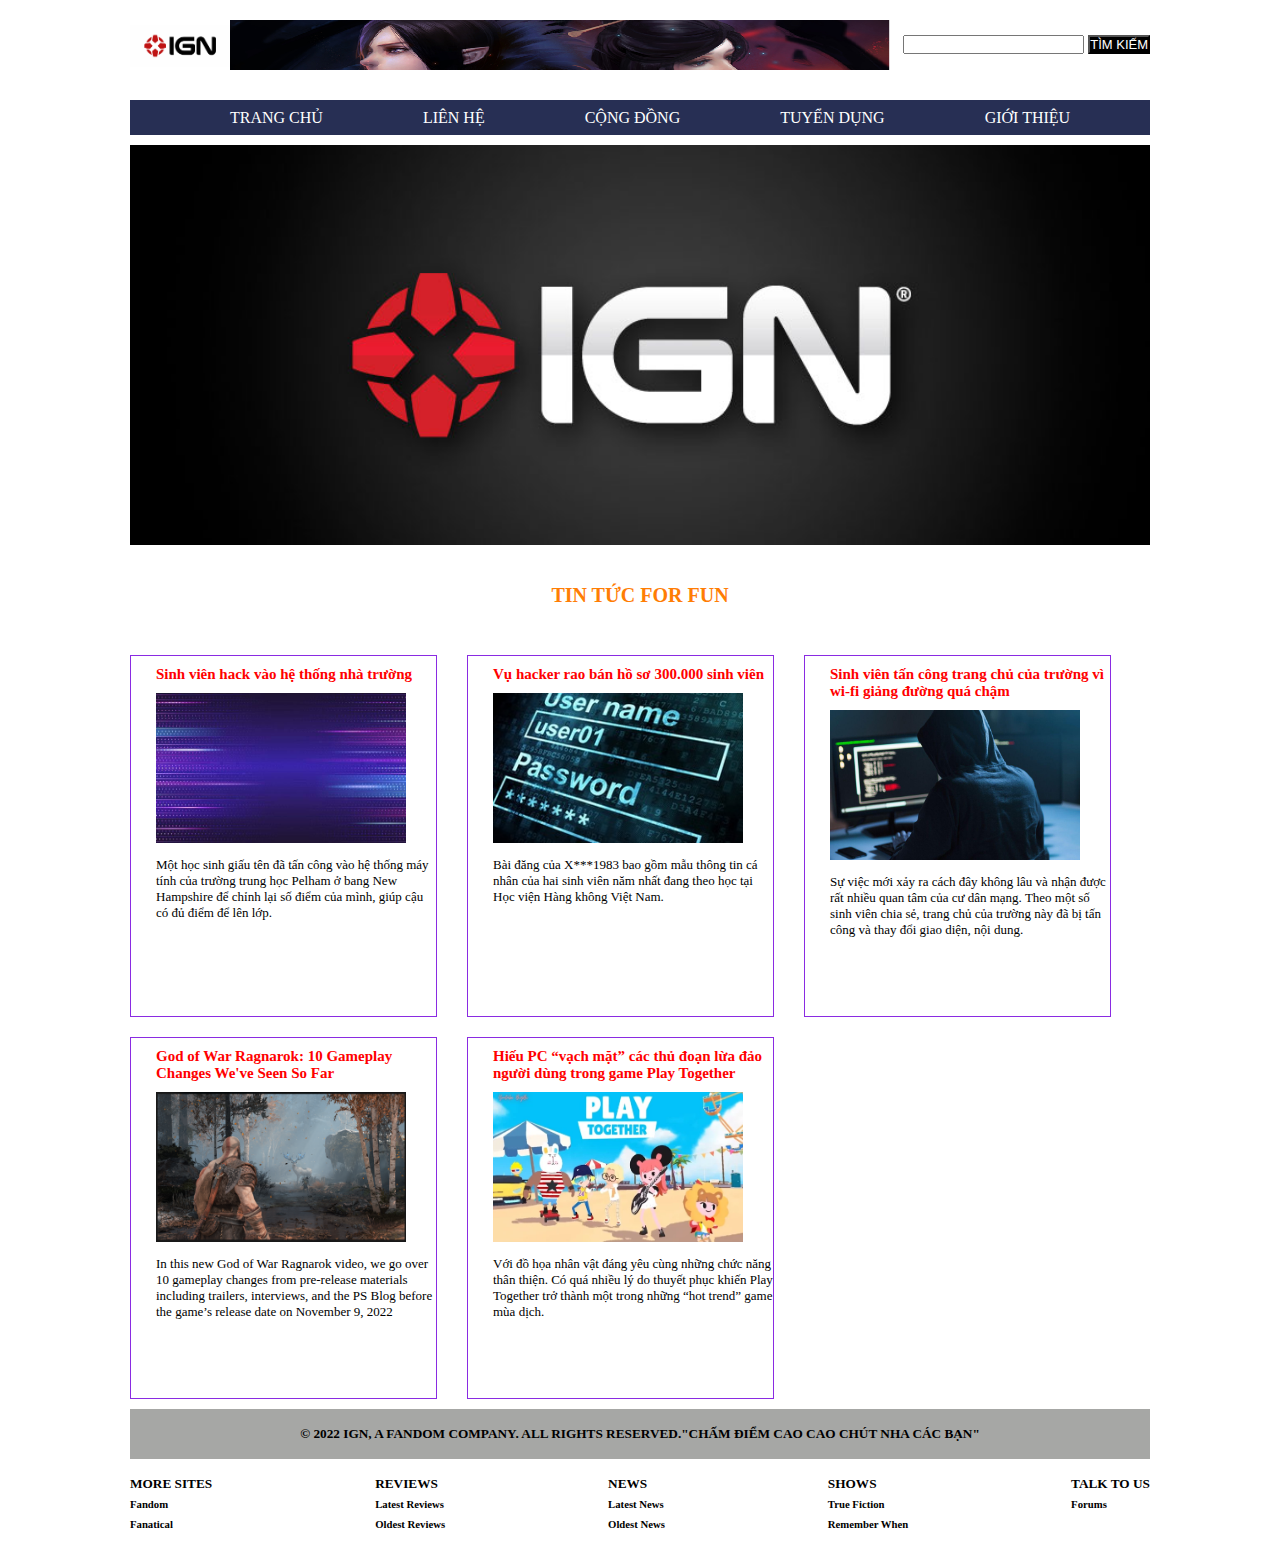
<file: index.html>
<!DOCTYPE html>
<html lang="en">
<head>
    <link rel="stylesheet" href="css/home.css">
    <meta charset="UTF-8">
    <meta http-equiv="X-UA-Compatible" content="IE=edge">
    <meta name="viewport" content="width=device-width, initial-scale=1.0">
    <title>TRANG CHỦ</title>
</head>
<body>
    <div class="tong">
<header>
    <div class="logo">
        <img class="go" src="images/signage.png" alt="">
        <img class="get" src="images/hacka.png" alt="">
        <form action="">
            <input type="text" required="required" name="" id="">
            <button>TÌM KIẾM</button>
        </form>
    </div>
    <div class="menu">
        <li><a href="">TRANG CHỦ</a></li>
        <li><a href="LienHe.html">LIÊN HỆ</a></li>
        <li><a href="CongDong.html">CỘNG ĐỒNG</a>
            <ul class="submenu">
                <li><a href="https://vi-vn.facebook.com/ign">Face Book</a></li>
                <li><a href="https://discord.com/invite/4U4UgXR">DISCỎRD</a></li>
            </ul>
        </li>
        <li><a href="TuyenDung.html">TUYỂN DỤNG</a></li>
        <li><a href="GioiThieu.html">GIỚI THIỆU</a></li>
</div>
</header>
        <div class="banner">
            <img src="images/banner.png" alt="">
        </div>
    
        <div class="nd">
            <div class="td">
                <p>TIN TỨC FOR FUN</p>
            </div>
            <div class="new">
                <div class="new1">
                    <a href="GodOfWar.html"><h4>Sinh viên hack vào hệ thống nhà trường</h4></a>
                    <a href="GodOfWar.html"><img src="images/backgroundimages.jpg" alt=""></a>
                    <p>Một học sinh giấu tên đã tấn công vào hệ thống máy tính của trường trung học Pelham ở bang New Hampshire để chỉnh lại số điểm của mình, giúp cậu có đủ điểm để lên lớp.</p>
                </div>
                <div class="new1">
                    <a href="GodOfWar.html"><h4>Vụ hacker rao bán hồ sơ 300.000 sinh viên</h4></a>
                    <a href="GodOfWar.html"><img src="images/login.jpg" alt=""></a>
                    <p>Bài đăng của X***1983 bao gồm mẫu thông tin cá nhân của hai sinh viên năm nhất đang theo học tại Học viện Hàng không Việt Nam.</p>
                </div>
                <div class="new1">
                    <a href="GameK.html"><h4>Sinh viên tấn công trang chủ của trường vì wi-fi giảng đường quá chậm</h4></a>
                    <a href="GameK.html"><img src="images/sinh-vien-hack-trang-chu-cua-truong-vi-wifi-giang-duong-qua-cham-35fe8d6f.jpg" alt=""></a>
                    <p>Sự việc mới xảy ra cách đây không lâu và nhận được rất nhiều quan tâm của cư dân mạng. Theo một số sinh viên chia sẻ, trang chủ của trường này đã bị tấn công và thay đổi giao diện, nội dung.</p>
                </div>
                <div class="new1">
                    <a href="GodOfWar.html"><h4>God of War Ragnarok: 10 Gameplay Changes We've Seen So Far</h4></a>
                    <a href="GodOfWar.html"><img src="images/godofwar.png" alt=""></a>
                    <p>In this new God of War Ragnarok video, we go over 10 gameplay changes from pre-release materials including trailers, interviews, and the PS Blog before the game’s release date on November 9, 2022</p>
                </div>
                <div class="new1">
                    <a href="GameK.html"><h4>Hiếu PC “vạch mặt” các thủ đoạn lừa đảo người dùng trong game Play Together</h4></a>
                    <a href="GameK.html"><img src="images/playtogether.webp" alt=""></a>
                    <p>Với đồ họa nhân vật đáng yêu cùng những chức năng thân thiện. Có quá nhiều lý do thuyết phục khiến Play Together trở thành một trong những “hot trend” game mùa dịch.</p>
                </div>
            </div>
        </div>
        <div style="clear: both;">
            <footer>
                <h5>© 2022 IGN, A FANDOM COMPANY. ALL RIGHTS RESERVED."CHẤM ĐIỂM CAO CAO CHÚT NHA CÁC BẠN"</h5>
                <section class="footer-links">
                    <ul>
                        <li>
                            <span><h5> MORE SITES </h5></span>
                        </li>
                        <li>
                            <h6>Fandom</h6>
                        </li>
                        <li>
                            <h6>Fanatical</h6>
                        </li>
                    </ul>
                    <ul>
                        <li>
                            <span><h5> REVIEWS </h5></span>
                        </li>
                        <li>
                            <h6>Latest Reviews</h6>
                        </li>
                        <li>
                            <h6>Oldest Reviews</h6>
                        </li>
                    </ul>
                    <ul>
                        <li>
                            <span><h5> NEWS </h5></span>
                        </li>
                        <li>
                            <h6>Latest News</h6>
                        </li>
                        <li>
                            <h6>Oldest News</h6>
                        </li>
                    </ul>
                    <ul>
                        <li>
                            <span><h5> SHOWS </h5></span>
                        </li>
                        <li>
                            <h6>True Fiction</h6>
                        </li>
                        <li>
                            <h6>Remember When</h6>
                        </li>
                    </ul>
                    <ul>
                        <li>
                            <span><h5> TALK TO US </h5></span>
                        </li>
                        <li>
                            <h6>Forums</h6>
                        </li>
                    </ul>
                </section>
            </footer>
        </div>
    </div>
</body>
</html>
</file>
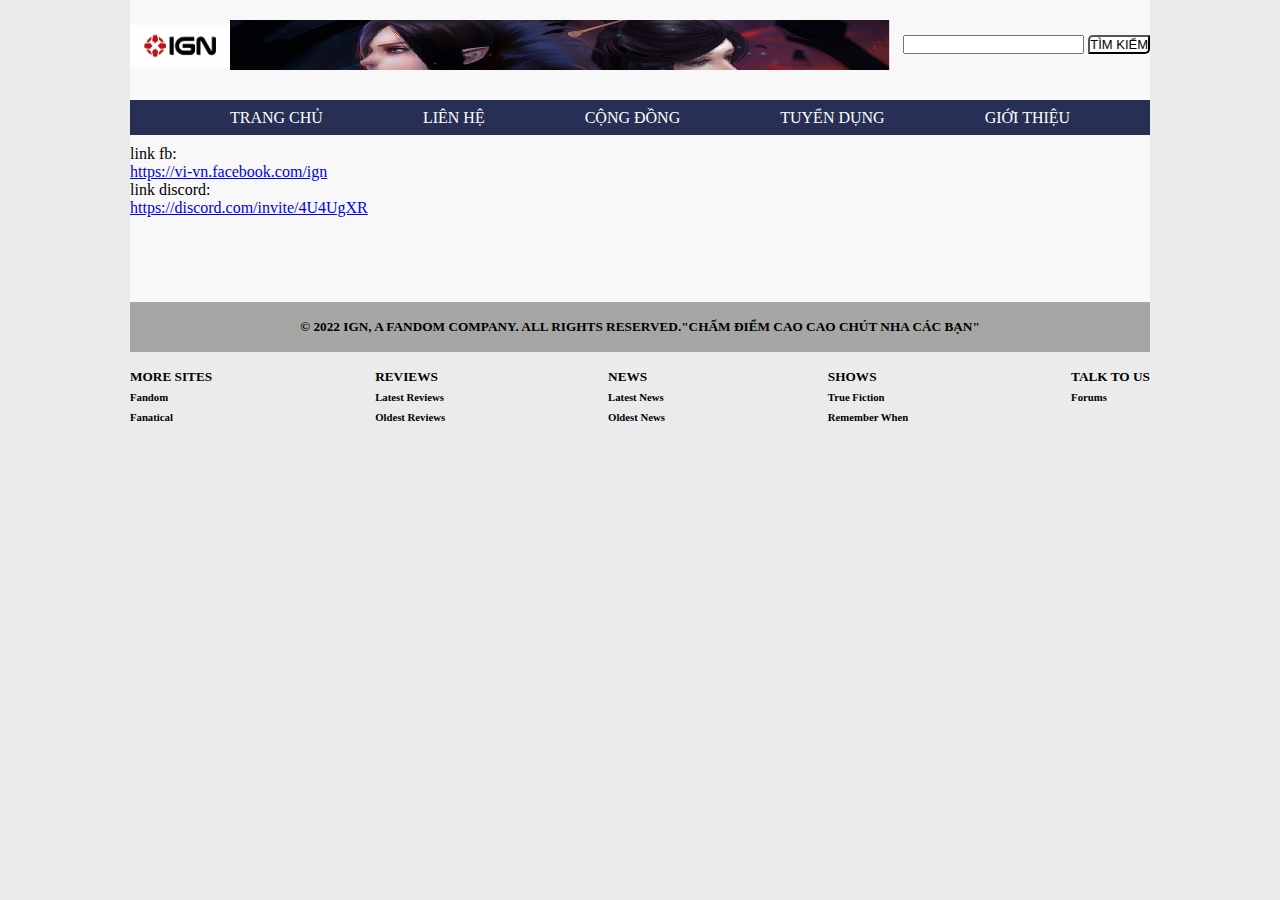
<file: CongDong.html>
<!DOCTYPE html>
<html lang="en">
<head>
    <link rel="stylesheet" href="css/son.css">
    <meta charset="UTF-8">
    <meta http-equiv="X-UA-Compatible" content="IE=edge">
    <meta name="viewport" content="width=device-width, initial-scale=1.0">
    <title>CỘNG ĐỒNG</title>
</head>
    <body>
        <div class="tong">
            <header>
                <div class="logo">
                    <img class="go" src="images/signage.png" alt="">
                    <img class="get" src="images/hacka.png" alt="">
                    <form action="">
                        <input type="text" required="required" name="" id="">
                        <button>TÌM KIẾM</button>
                    </form>
                </div>
                <div class="menu">
                        <li><a href="index.html">TRANG CHỦ</a></li>
                        <li><a href="LienHe.html">LIÊN HỆ</a></li>
                        <li><a href="">CỘNG ĐỒNG</a>
                            <!-- <ul class="submenu">
                                <li><a href="https://vi-vn.facebook.com/ign">Face Book</a></li>
                                <li><a href="https://discord.com/invite/4U4UgXR">DISCỎRD</a></li>
                            </ul> -->
                        </li>
                        <li><a href="TuyenDung.html">TUYỂN DỤNG</a></li>
                        <li><a href="GioiThieu.html">GIỚI THIỆU</a></li>
                </div>
            </header>
            <div class="content">
                <p>
                    link fb:
                </p>
                <a href="https://vi-vn.facebook.com/ign">https://vi-vn.facebook.com/ign</a>
                <p>
                    link discord:
                </p>
                <a href="https://discord.com/invite/4U4UgXR">https://discord.com/invite/4U4UgXR</a>
            </div>
            <div style="clear: both;">
                <footer>
                    <h5>© 2022 IGN, A FANDOM COMPANY. ALL RIGHTS RESERVED."CHẤM ĐIỂM CAO CAO CHÚT NHA CÁC BẠN"</h5>
                    <section class="footer-links">
                        <ul>
                            <li>
                                <span><h5> MORE SITES </h5></span>
                            </li>
                            <li>
                                <h6>Fandom</h6>
                            </li>
                            <li>
                                <h6>Fanatical</h6>
                            </li>
                        </ul>
                        <ul>
                            <li>
                                <span><h5> REVIEWS </h5></span>
                            </li>
                            <li>
                                <h6>Latest Reviews</h6>
                            </li>
                            <li>
                                <h6>Oldest Reviews</h6>
                            </li>
                        </ul>
                        <ul>
                            <li>
                                <span><h5> NEWS </h5></span>
                            </li>
                            <li>
                                <h6>Latest News</h6>
                            </li>
                            <li>
                                <h6>Oldest News</h6>
                            </li>
                        </ul>
                        <ul>
                            <li>
                                <span><h5> SHOWS </h5></span>
                            </li>
                            <li>
                                <h6>True Fiction</h6>
                            </li>
                            <li>
                                <h6>Remember When</h6>
                            </li>
                        </ul>
                        <ul>
                            <li>
                                <span><h5> TALK TO US </h5></span>
                            </li>
                            <li>
                                <h6>Forums</h6>
                            </li>
                        </ul>
                    </section>
                </footer>
            </div>
        </div>
    </body>
</html>
</file>
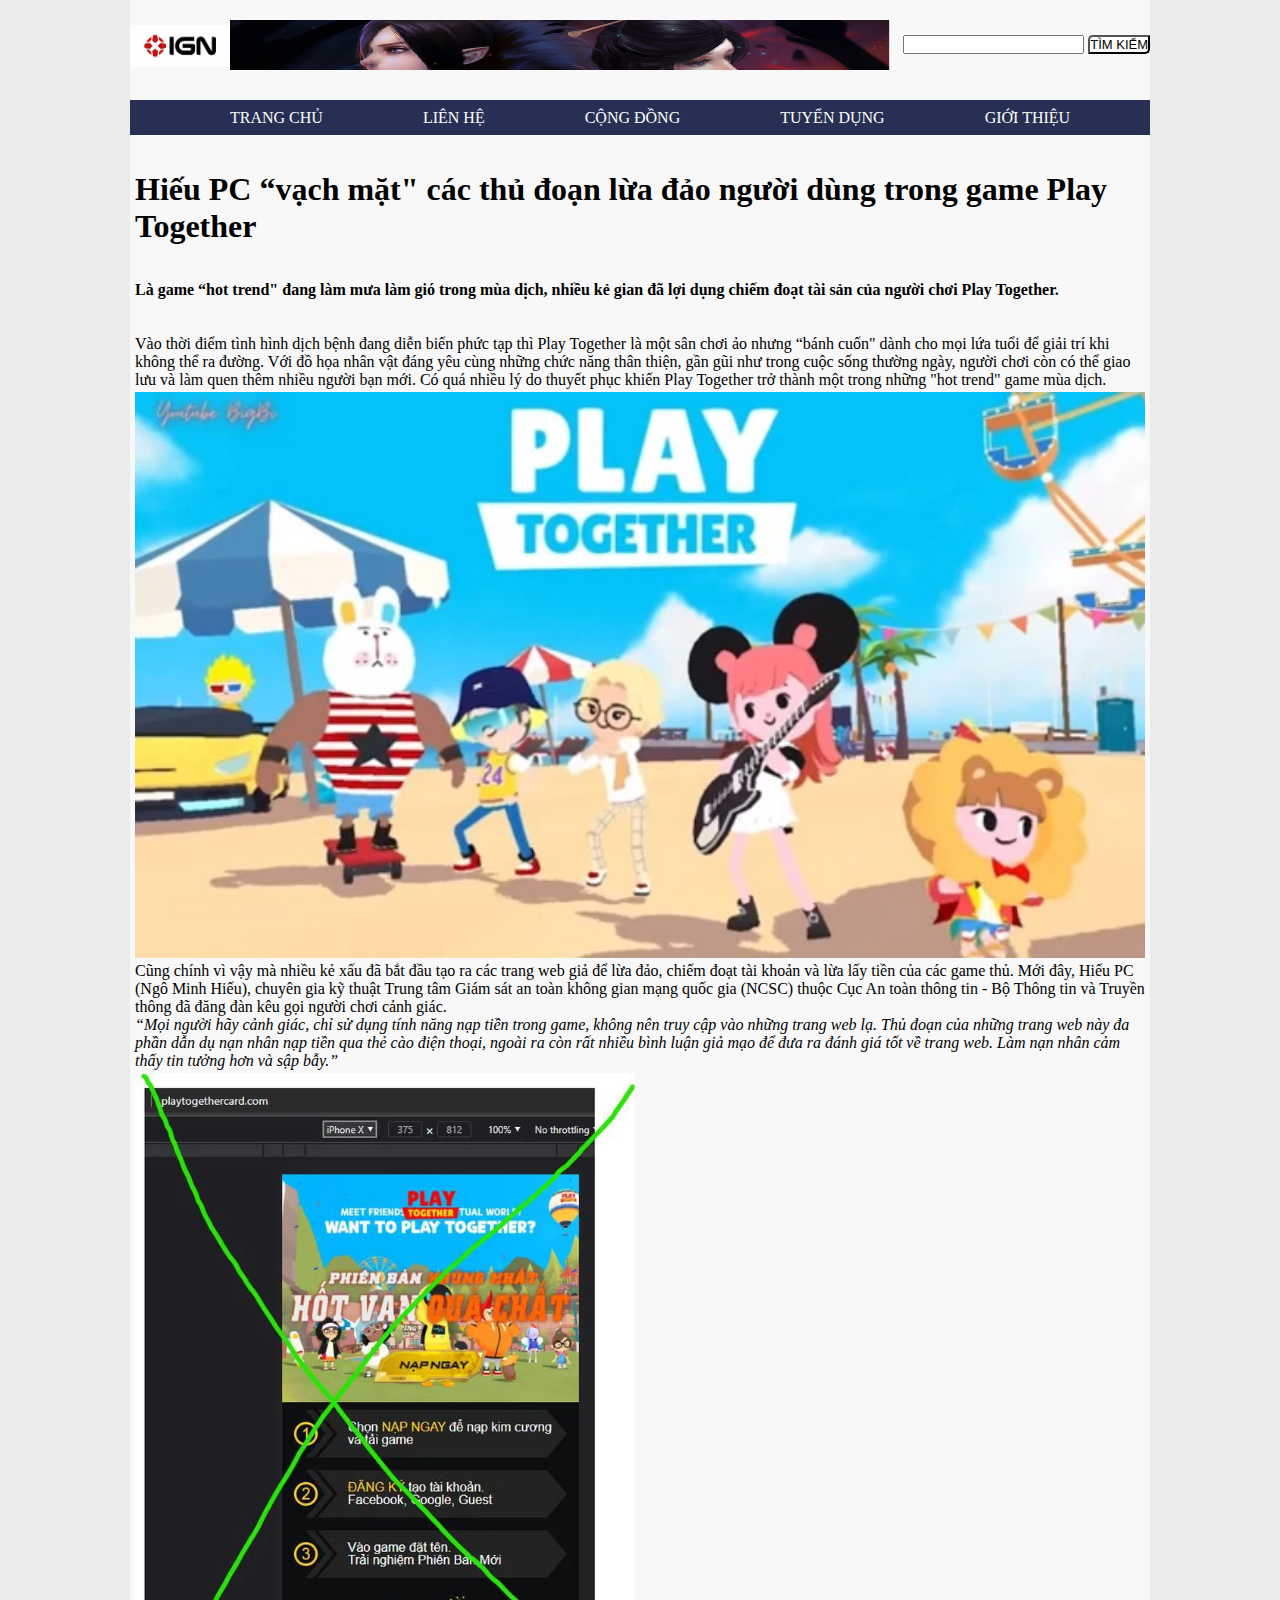
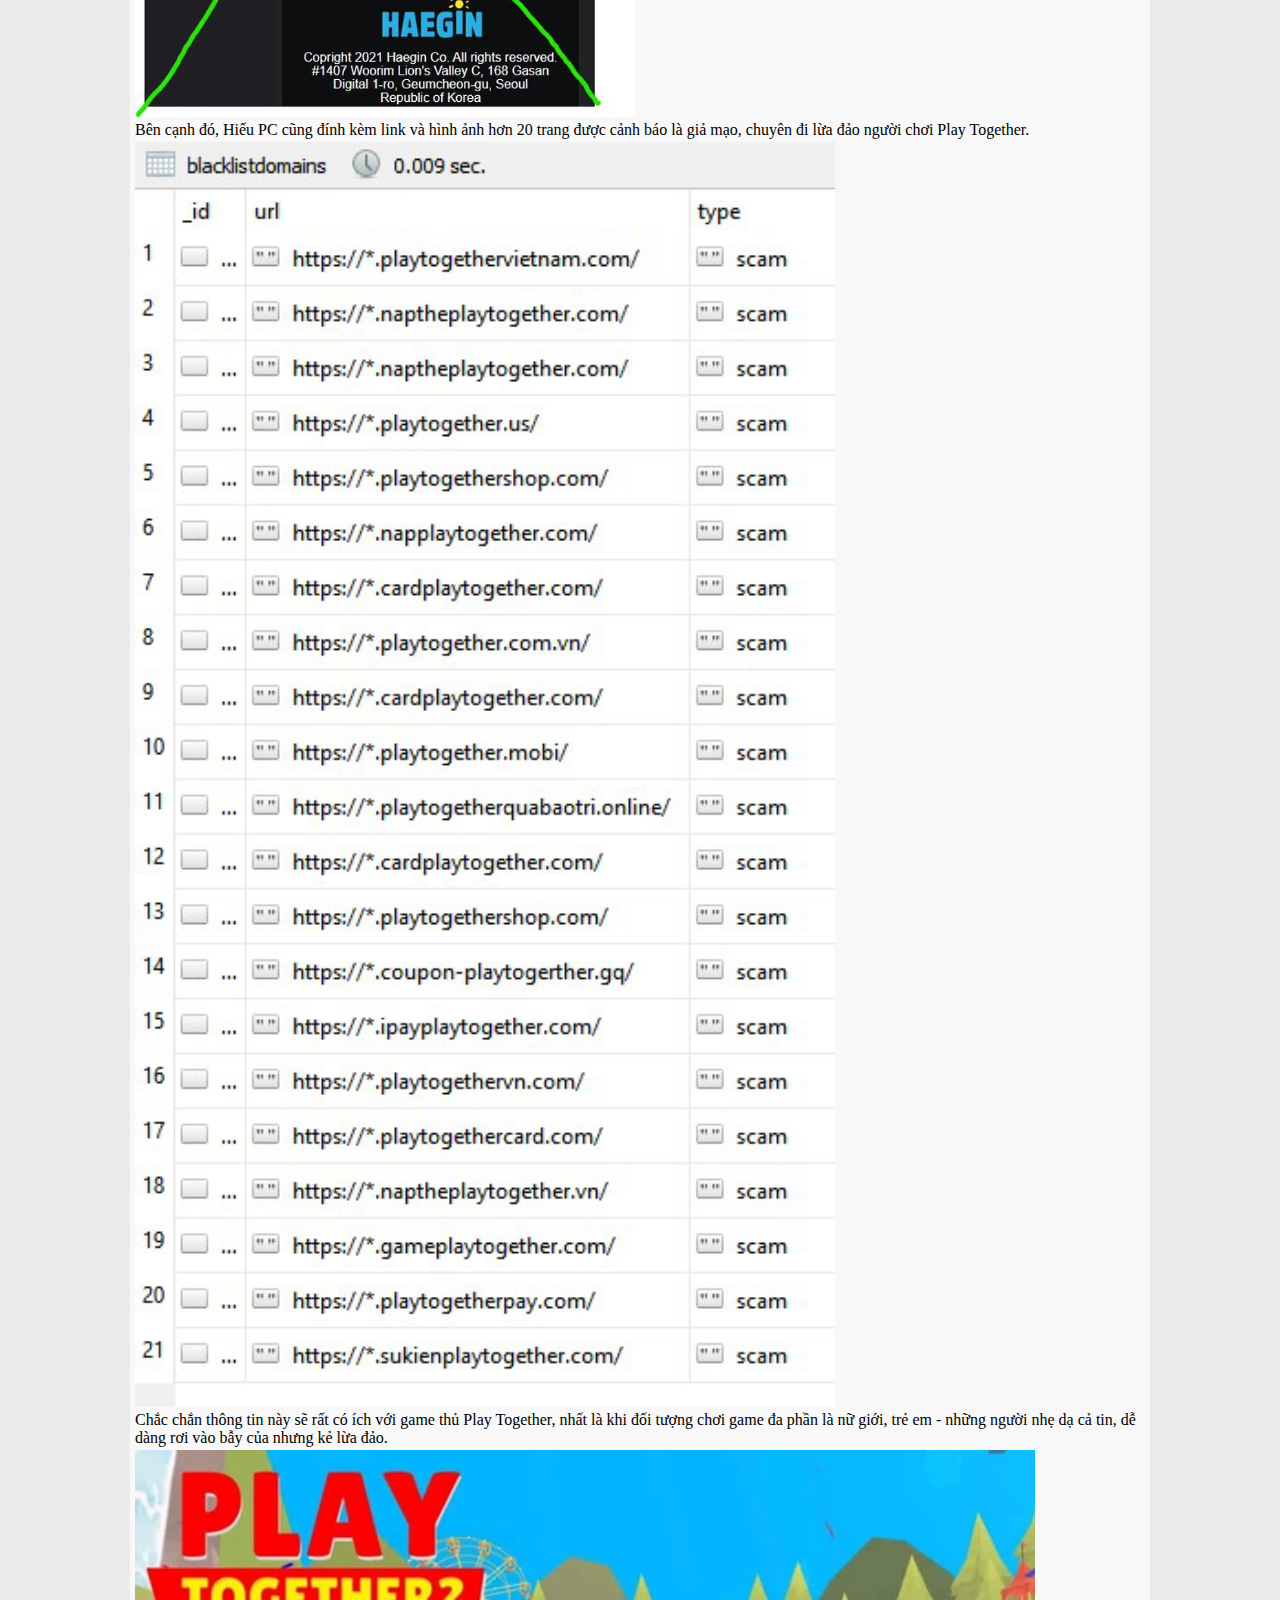
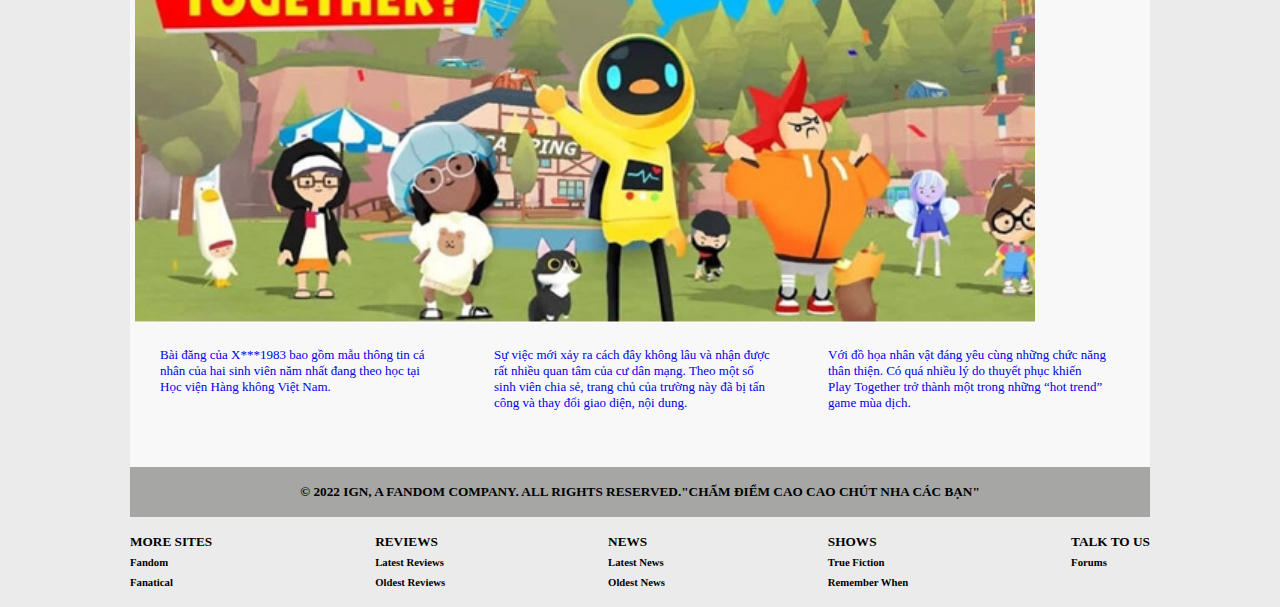
<file: GameK.html>
<!DOCTYPE html>
<html lang="en">
<head>
    <link rel="stylesheet" href="css/son.css">
    <meta charset="UTF-8">
    <meta http-equiv="X-UA-Compatible" content="IE=edge">
    <meta name="viewport" content="width=device-width, initial-scale=1.0">
    <title>Play Together</title>
</head>
<body>
<div class="tong">
    <header>
        <div class="logo">
            <img class="go" src="images/signage.png" alt="">
            <img class="get" src="images/hacka.png" alt="">
            <form action="">
                <input type="text" required="required" name="" id="">
                <button>TÌM KIẾM</button>
            </form>
        </div>
        <div class="menu">
            <li><a href="index.html">TRANG CHỦ</a></li>
            <li><a href="LienHe.html">LIÊN HỆ</a></li>
            <li><a href="">CỘNG ĐỒNG</a>
                <ul class="submenu">
                    <li><a href="https://vi-vn.facebook.com/ign">Face Book</a></li>
                    <li><a href="https://discord.com/invite/4U4UgXR">DISCỎRD</a></li>
                </ul>
            </li>
            <li><a href="TuyenDung.html">TUYỂN DỤNG</a></li>
            <li><a href="GioiThieu.html">GIỚI THIỆU</a></li>
    </div>
    </header>
    <div class="content" style="padding: 0 5px;">
        <br></br>
        <h1>Hiếu PC “vạch mặt" các thủ đoạn lừa đảo người dùng trong game Play Together</h1>
        <br><br>
        <div style="float: inline-end;">
            <h4>Là game “hot trend" đang làm mưa làm gió trong mùa dịch, nhiều kẻ gian đã lợi dụng chiếm đoạt tài sản của người chơi Play Together.</h4>
            <br><br>
            Vào thời điểm tình hình dịch bệnh đang diễn biến phức tạp thì Play Together là một sân chơi ảo nhưng “bánh cuốn" dành cho mọi lứa tuổi để giải trí khi không thể ra đường. Với đồ họa nhân vật đáng yêu cùng những chức năng thân thiện, gần gũi như trong cuộc sống thường ngày, người chơi còn có thể giao lưu và làm quen thêm nhiều người bạn mới. Có quá nhiều lý do thuyết phục khiến Play Together trở thành một trong những "hot trend" game mùa dịch. 
            <br>
            <img src="images/playtogether.webp" alt="">
            Cũng chính vì vậy mà nhiều kẻ xấu đã bắt đầu tạo ra các trang web giả để lừa đảo, chiếm đoạt tài khoản và lừa lấy tiền của các game thủ. Mới đây, Hiếu PC (Ngô Minh Hiếu), chuyên gia kỹ thuật Trung tâm Giám sát an toàn không gian mạng quốc gia (NCSC) thuộc Cục An toàn thông tin - Bộ Thông tin và Truyền thông đã đăng đàn kêu gọi người chơi cảnh giác.
            <br>
            <em>“Mọi người hãy cảnh giác, chỉ sử dụng tính năng nạp tiền trong game, không nên truy cập vào những trang web lạ. Thủ đoạn của những trang web này đa phần dẫn dụ nạn nhân nạp tiền qua thẻ cào điện thoại, ngoài ra còn rất nhiều bình luận giả mạo để đưa ra đánh giá tốt về trang web. Làm nạn nhân cảm thấy tin tưởng hơn và sập bẫy.”</em>
            <br>
            <img src="images/gamek1.webp" alt="" style="width: 500px;">
            <br>
            Bên cạnh đó, Hiếu PC cũng đính kèm link và hình ảnh hơn 20 trang được cảnh báo là giả mạo, chuyên đi lừa đảo người chơi Play Together.
            <img src="images/gamek2.webp" alt="" style="width: 700px;">
            <br>
            Chắc chắn thông tin này sẽ rất có ích với game thủ Play Together, nhất là khi đối tượng chơi game đa phần là nữ giới, trẻ em - những người nhẹ dạ cả tin, dễ dàng rơi vào bẫy của nhưng kẻ lừa đảo.
            <br>
            <img src="images/gamek3.webp" alt="" style="width: 900px;">
            <br>
        </div>
        
        <br>
        <div class="new">
            <div class="new1">
                <a href="GodOfWar.html"> <p>Bài đăng của X***1983 bao gồm mẫu thông tin cá nhân của hai sinh viên năm nhất đang theo học tại Học viện Hàng không Việt Nam.</p></a>
            </div>
            <div class="new1">
                <a href="GodOfWar.html"> <p>Sự việc mới xảy ra cách đây không lâu và nhận được rất nhiều quan tâm của cư dân mạng. Theo một số sinh viên chia sẻ, trang chủ của trường này đã bị tấn công và thay đổi giao diện, nội dung.</p></a>
            </div>
            <div class="new1">
                <a href="GodOfWar.html"> <p>Với đồ họa nhân vật đáng yêu cùng những chức năng thân thiện. Có quá nhiều lý do thuyết phục khiến Play Together trở thành một trong những “hot trend” game mùa dịch.</p></a>
            </div>
        </div>
        <br>
    </div>
    <div style="clear: both;">
        <footer>
            <h5>© 2022 IGN, A FANDOM COMPANY. ALL RIGHTS RESERVED."CHẤM ĐIỂM CAO CAO CHÚT NHA CÁC BẠN"</h5>
            <section class="footer-links">
                <ul>
                    <li>
                        <span><h5> MORE SITES </h5></span>
                    </li>
                    <li>
                        <h6>Fandom</h6>
                    </li>
                    <li>
                        <h6>Fanatical</h6>
                    </li>
                </ul>
                <ul>
                    <li>
                        <span><h5> REVIEWS </h5></span>
                    </li>
                    <li>
                        <h6>Latest Reviews</h6>
                    </li>
                    <li>
                        <h6>Oldest Reviews</h6>
                    </li>
                </ul>
                <ul>
                    <li>
                        <span><h5> NEWS </h5></span>
                    </li>
                    <li>
                        <h6>Latest News</h6>
                    </li>
                    <li>
                        <h6>Oldest News</h6>
                    </li>
                </ul>
                <ul>
                    <li>
                        <span><h5> SHOWS </h5></span>
                    </li>
                    <li>
                        <h6>True Fiction</h6>
                    </li>
                    <li>
                        <h6>Remember When</h6>
                    </li>
                </ul>
                <ul>
                    <li>
                        <span><h5> TALK TO US </h5></span>
                    </li>
                    <li>
                        <h6>Forums</h6>
                    </li>
                </ul>
            </section>
        </footer>
    </div>
</div>
</body>
</html>
</file>
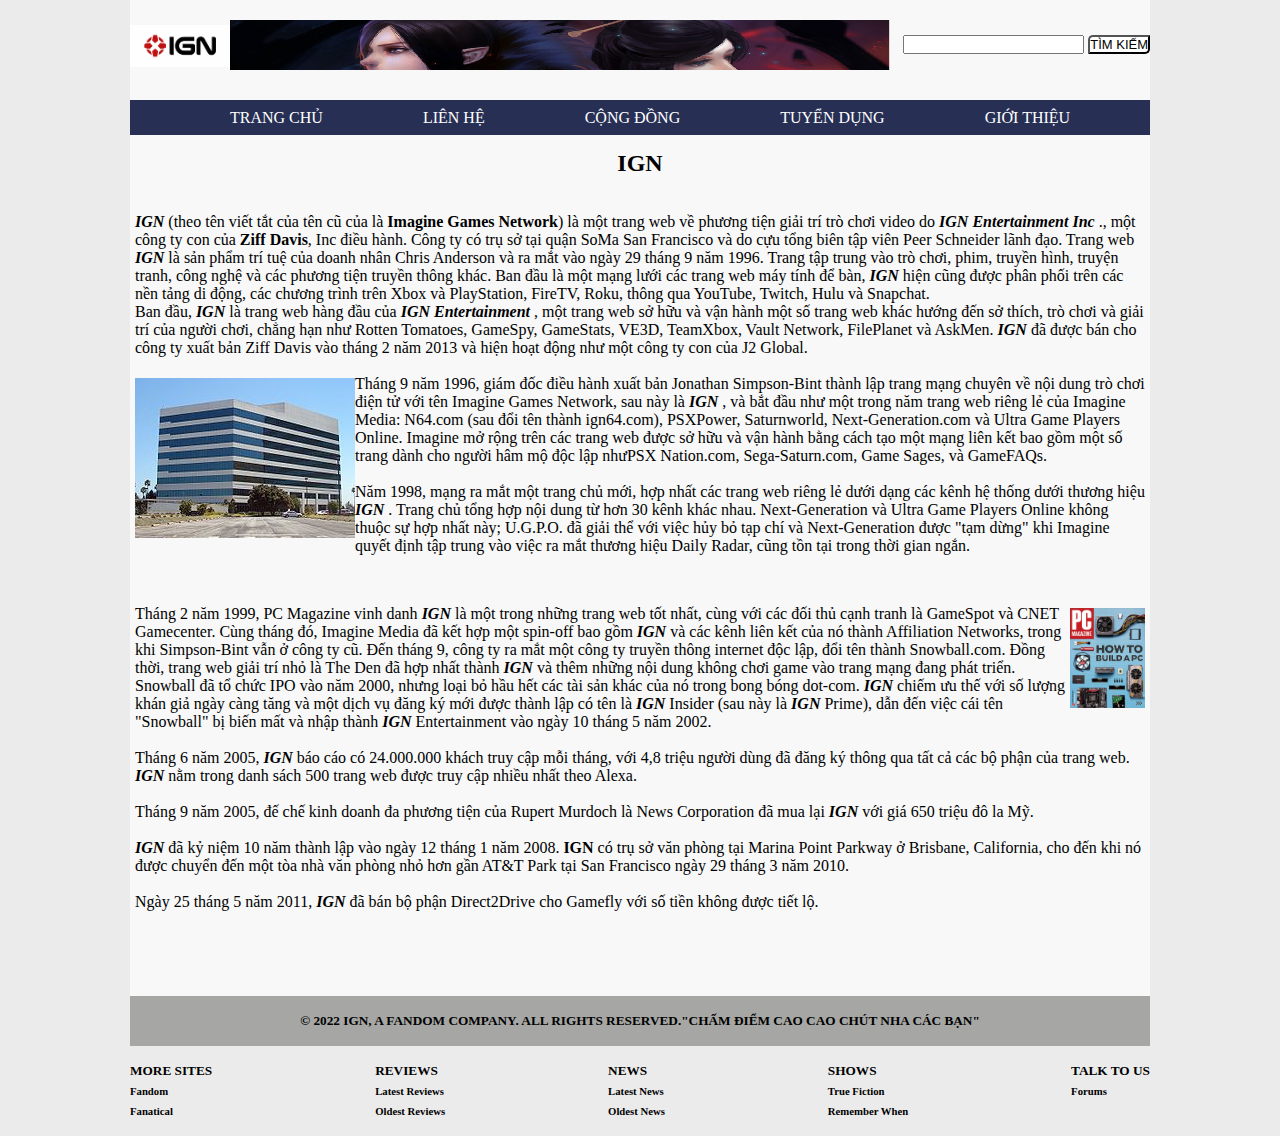
<file: GioiThieu.html>
<!DOCTYPE html>
<html lang="en">
<head>
    <link rel="stylesheet" href="css/son.css">
    <meta charset="UTF-8">
    <meta http-equiv="X-UA-Compatible" content="IE=edge">
    <meta name="viewport" content="width=device-width, initial-scale=1.0">
    <title>GIỚI THIỆU</title>
</head>
<body>
    <div class="tong">
        <header>
            <div class="logo">
                <img class="go" src="images/signage.png" alt="">
                <img class="get" src="images/hacka.png" alt="">
                <form action="">
                    <input type="text" required="required" name="" id="">
                    <button>TÌM KIẾM</button>
                </form>
            </div>
            <div class="menu">
                    <li><a href="index.html">TRANG CHỦ</a></li>
                    <li><a href="LienHe.html">LIÊN HỆ</a></li>
                    <li><a href="CongDong.html">CỘNG ĐỒNG</a>
                        <ul class="submenu">
                            <li><a href="https://vi-vn.facebook.com/ign">Face Book</a></li>
                            <li><a href="https://discord.com/invite/4U4UgXR">DISCỎRD</a></li>
                        </ul>
                    </li>
                    <li><a href="TuyenDung.html">TUYỂN DỤNG</a></li>
                    <li><a href="">GIỚI THIỆU</a></li>
            </div>
        </header>
        <div class="content" style="margin: 5px;">
            <h2 style="text-align: center;">IGN</h2>
            <br>
            <br>
             <em> <strong><em> <strong>IGN</strong> </em></strong> </em> (theo tên viết tắt của tên cũ của là <strong>Imagine Games Network</strong>) là một trang web về phương tiện giải trí trò chơi video do <em> <strong>IGN Entertainment Inc</strong> </em> ., một công ty con của <strong>Ziff Davis</strong>, Inc điều hành. Công ty có trụ sở tại quận SoMa San Francisco và do cựu tổng biên tập viên Peer Schneider lãnh đạo. Trang web <em> <strong>IGN</strong> </em> là sản phẩm trí tuệ của doanh nhân Chris Anderson và ra mắt vào ngày 29 tháng 9 năm 1996. Trang tập trung vào trò chơi, phim, truyền hình, truyện tranh, công nghệ và các phương tiện truyền thông khác. Ban đầu là một mạng lưới các trang web máy tính để bàn, <em> <strong>IGN</strong> </em> hiện cũng được phân phối trên các nền tảng di động, các chương trình trên Xbox và PlayStation, FireTV, Roku, thông qua YouTube, Twitch, Hulu và Snapchat.
                <br>
                Ban đầu, <em> <strong>IGN</strong> </em> là trang web hàng đầu của <em> <strong>IGN Entertainment</strong> </em> , một trang web sở hữu và vận hành một số trang web khác hướng đến sở thích, trò chơi và giải trí của người chơi, chẳng hạn như Rotten Tomatoes, GameSpy, GameStats, VE3D, TeamXbox, Vault Network, FilePlanet và AskMen. <em> <strong>IGN</strong> </em> đã được bán cho công ty xuất bản Ziff Davis vào tháng 2 năm 2013 và hiện hoạt động như một công ty con của J2 Global.
                <br>
                <br>
                <div style="clear: left;">
                    <img src="images/220px-.jpg" alt="" style="width: 220px;float: left;">
                    <p>
                        Tháng 9 năm 1996, giám đốc điều hành xuất bản Jonathan Simpson-Bint thành lập trang mạng chuyên về nội dung trò chơi điện tử với tên Imagine Games Network, sau này là <em> <strong>IGN</strong> </em>, và bắt đầu như một trong năm trang web riêng lẻ của Imagine Media: N64.com (sau đổi tên thành ign64.com), PSXPower, Saturnworld, Next-Generation.com và Ultra Game Players Online. Imagine mở rộng trên các trang web được sở hữu và vận hành bằng cách tạo một mạng liên kết bao gồm một số trang dành cho người hâm mộ độc lập nhưPSX Nation.com, Sega-Saturn.com, Game Sages, và GameFAQs.  
                    </p>
                </div>
                <br>
                Năm 1998, mạng ra mắt một trang chủ mới, hợp nhất các trang web riêng lẻ dưới dạng các kênh hệ thống dưới thương hiệu <em> <strong>IGN</strong> </em>. Trang chủ tổng hợp nội dung từ hơn 30 kênh khác nhau. Next-Generation và Ultra Game Players Online không thuộc sự hợp nhất này; U.G.P.O. đã giải thể với việc hủy bỏ tạp chí và Next-Generation được "tạm dừng" khi Imagine quyết định tập trung vào việc ra mắt thương hiệu Daily Radar, cũng tồn tại trong thời gian ngắn.
                <br>
                <div style="clear: left;margin-top: 50px;">
                    <img src="images/pcmagazine.jpg" style="height: 100px; width: 75px;float: right;" alt="">
                    Tháng 2 năm 1999, PC Magazine vinh danh <em> <strong>IGN</strong> </em> là một trong những trang web tốt nhất, cùng với các đối thủ cạnh tranh là GameSpot và CNET Gamecenter. Cùng tháng đó, Imagine Media đã kết hợp một spin-off bao gồm <strong><em>IGN</em></strong> và các kênh liên kết của nó thành Affiliation Networks, trong khi Simpson-Bint vẫn ở công ty cũ. Đến tháng 9, công ty ra mắt một công ty truyền thông internet độc lập, đổi tên thành Snowball.com. Đồng thời, trang web giải trí nhỏ là The Den đã hợp nhất thành <strong><em>IGN</em></strong> và thêm những nội dung không chơi game vào trang mạng đang phát triển. Snowball đã tổ chức IPO vào năm 2000, nhưng loại bỏ hầu hết các tài sản khác của nó trong bong bóng dot-com. <strong><em>IGN</em></strong> chiếm ưu thế với số lượng khán giả ngày càng tăng và một dịch vụ đăng ký mới được thành lập có tên là <strong><em>IGN</em></strong> Insider (sau này là <strong><em>IGN</em></strong> Prime), dẫn đến việc cái tên "Snowball" bị biến mất và nhập thành <strong><em>IGN</em></strong> Entertainment vào ngày 10 tháng 5 năm 2002.
                    <br>
                    <br>
                    Tháng 6 năm 2005, <em> <strong>IGN</em></strong> báo cáo có 24.000.000 khách truy cập mỗi tháng, với 4,8 triệu người dùng đã đăng ký thông qua tất cả các bộ phận của trang web. <em> <strong>IGN</strong> </em> nằm trong danh sách 500 trang web được truy cập nhiều nhất theo Alexa.
                </div>
                <br>
                Tháng 9 năm 2005, đế chế kinh doanh đa phương tiện của Rupert Murdoch là News Corporation đã mua lại <strong><em>IGN</em></strong> với giá 650 triệu đô la Mỹ.
                <br><br>
                <strong><em>IGN</em></strong> đã kỷ niệm 10 năm thành lập vào ngày 12 tháng 1 năm 2008. <strong>IGN</strong> có trụ sở văn phòng tại Marina Point Parkway ở Brisbane, California, cho đến khi nó được chuyển đến một tòa nhà văn phòng nhỏ hơn gần AT&T Park tại San Francisco ngày 29 tháng 3 năm 2010.
                <br><br>
                Ngày 25 tháng 5 năm 2011, <em> <strong>IGN</strong> </em> đã bán bộ phận Direct2Drive cho Gamefly với số tiền không được tiết lộ.
                <br>
            
        </div>
        <div style="clear: both;">
            <footer>
                <h5>© 2022 IGN, A FANDOM COMPANY. ALL RIGHTS RESERVED."CHẤM ĐIỂM CAO CAO CHÚT NHA CÁC BẠN"</h5>
                <section class="footer-links">
                    <ul>
                        <li>
                            <span><h5> MORE SITES </h5></span>
                        </li>
                        <li>
                            <h6>Fandom</h6>
                        </li>
                        <li>
                            <h6>Fanatical</h6>
                        </li>
                    </ul>
                    <ul>
                        <li>
                            <span><h5> REVIEWS </h5></span>
                        </li>
                        <li>
                            <h6>Latest Reviews</h6>
                        </li>
                        <li>
                            <h6>Oldest Reviews</h6>
                        </li>
                    </ul>
                    <ul>
                        <li>
                            <span><h5> NEWS </h5></span>
                        </li>
                        <li>
                            <h6>Latest News</h6>
                        </li>
                        <li>
                            <h6>Oldest News</h6>
                        </li>
                    </ul>
                    <ul>
                        <li>
                            <span><h5> SHOWS </h5></span>
                        </li>
                        <li>
                            <h6>True Fiction</h6>
                        </li>
                        <li>
                            <h6>Remember When</h6>
                        </li>
                    </ul>
                    <ul>
                        <li>
                            <span><h5> TALK TO US </h5></span>
                        </li>
                        <li>
                            <h6>Forums</h6>
                        </li>
                    </ul>
                </section>
            </footer>
        </div>
    </div>
</body>
</html>
</file>
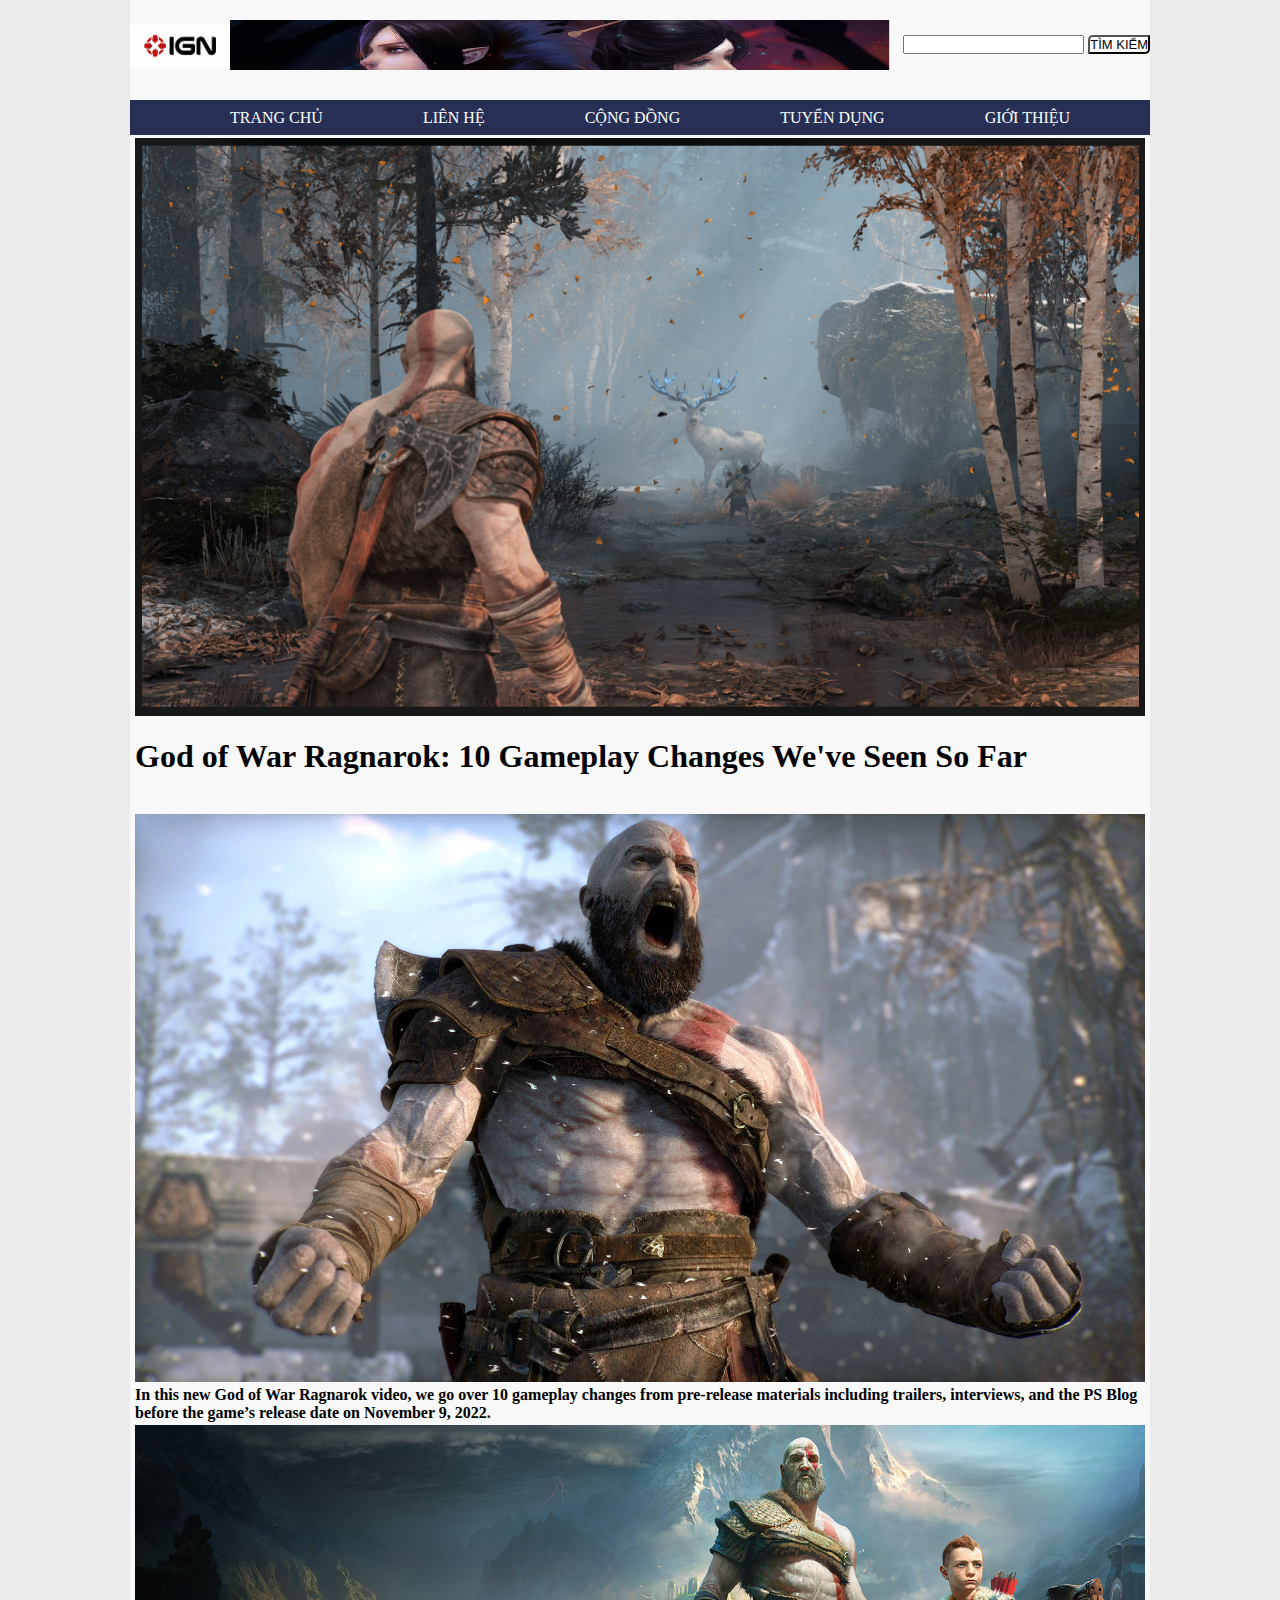
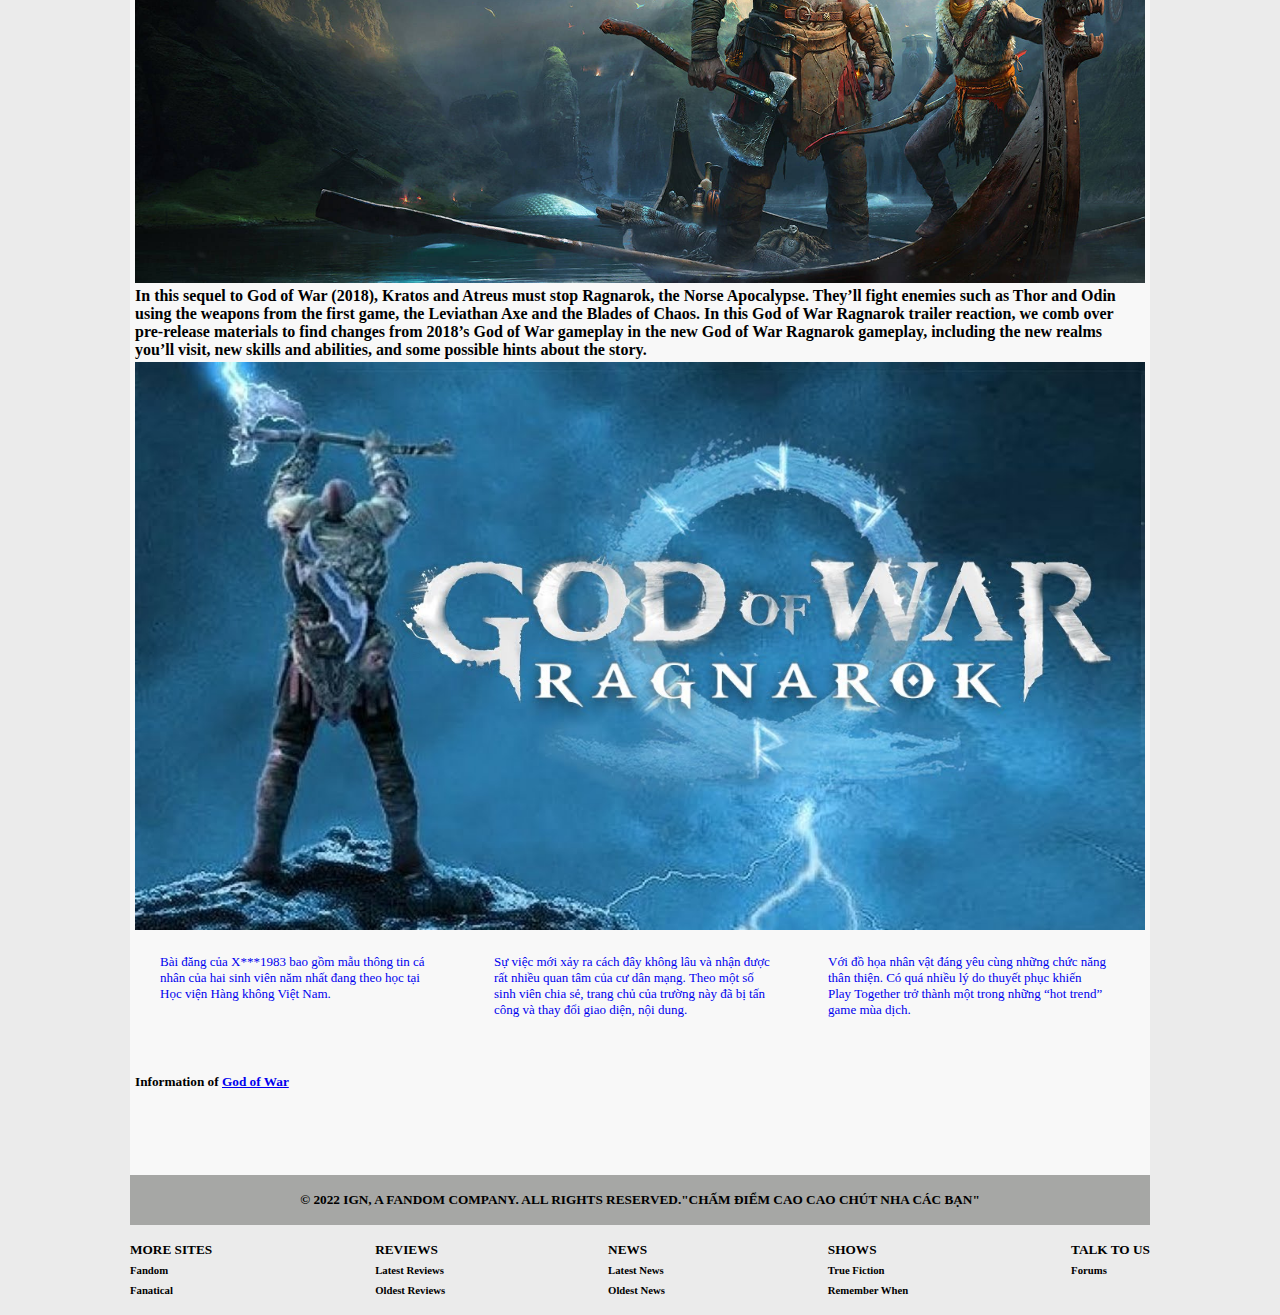
<file: GodOfWar.html>
<!DOCTYPE html>
<html lang="en">
<head>
    <link rel="stylesheet" href="css/son.css">
    <meta charset="UTF-8">
    <meta http-equiv="X-UA-Compatible" content="IE=edge">
    <meta name="viewport" content="width=device-width, initial-scale=1.0">
    <title>God Of War</title>
</head>
<body>
<div class="tong">
    <header>
        <div class="logo">
            <img class="go" src="images/signage.png" alt="">
            <img class="get" src="images/hacka.png" alt="">
            <form action="">
                <input type="text" required="required" name="" id="">
                <button>TÌM KIẾM</button>
            </form>
        </div>
        <div class="menu">
            <li><a href="index.html">TRANG CHỦ</a></li>
            <li><a href="LienHe.html">LIÊN HỆ</a></li>
            <li><a href="">CỘNG ĐỒNG</a>
                <ul class="submenu">
                    <li><a href="https://vi-vn.facebook.com/ign">Face Book</a></li>
                    <li><a href="https://discord.com/invite/4U4UgXR">DISCỎRD</a></li>
                </ul>
            </li>
            <li><a href="TuyenDung.html">TUYỂN DỤNG</a></li>
            <li><a href="GioiThieu.html">GIỚI THIỆU</a></li>
    </div>
    </header>
    <div class="content" style="padding: 0 5px;">
        <img src="images/godofwar.png" alt="">
        <br></br>
        <h1>God of War Ragnarok: 10 Gameplay Changes We've Seen So Far</h1>
        <br><br>
        <div style="float: inline-end;">
            <img src="images/gow.webp" alt="">
            <h4>    In this new God of War Ragnarok video, we go over 10 gameplay changes from pre-release materials including trailers, interviews, and the PS Blog before the game’s release date on November 9, 2022.</h4>
            <img src="images/i.jpg" alt="">
            <br>
            <h4>    In this sequel to God of War (2018), Kratos and Atreus must stop Ragnarok, the Norse Apocalypse. They’ll fight enemies such as Thor and Odin using the weapons from the first game, the Leviathan Axe and the Blades of Chaos. In this God of War Ragnarok trailer reaction, we comb over pre-release materials to find changes from 2018’s God of War gameplay in the new God of War Ragnarok gameplay, including the new realms you’ll visit, new skills and abilities, and some possible hints about the story.</h4>
            <img src="images/maxresdefault-1.jpg" alt="">
        </div>
        
        <br>
        <div class="new">
            <div class="new1">
                <a href="GameK.html"> <p>Bài đăng của X***1983 bao gồm mẫu thông tin cá nhân của hai sinh viên năm nhất đang theo học tại Học viện Hàng không Việt Nam.</p></a>
            </div>
            <div class="new1">
                <a href="GameK.html"> <p>Sự việc mới xảy ra cách đây không lâu và nhận được rất nhiều quan tâm của cư dân mạng. Theo một số sinh viên chia sẻ, trang chủ của trường này đã bị tấn công và thay đổi giao diện, nội dung.</p></a>
            </div>
            <div class="new1">
                <a href="GameK.html"> <p>Với đồ họa nhân vật đáng yêu cùng những chức năng thân thiện. Có quá nhiều lý do thuyết phục khiến Play Together trở thành một trong những “hot trend” game mùa dịch.</p></a>
            </div>
        </div>
        <br>
        <h5>Information of <a href="https://vi.wikipedia.org/wiki/God_of_War_(d%C3%B2ng_tr%C3%B2_ch%C6%A1i)">God of War</a></h5>
    </div>
    <div style="clear: both;">
        <footer>
            <h5>© 2022 IGN, A FANDOM COMPANY. ALL RIGHTS RESERVED."CHẤM ĐIỂM CAO CAO CHÚT NHA CÁC BẠN"</h5>
            <section class="footer-links">
                <ul>
                    <li>
                        <span><h5> MORE SITES </h5></span>
                    </li>
                    <li>
                        <h6>Fandom</h6>
                    </li>
                    <li>
                        <h6>Fanatical</h6>
                    </li>
                </ul>
                <ul>
                    <li>
                        <span><h5> REVIEWS </h5></span>
                    </li>
                    <li>
                        <h6>Latest Reviews</h6>
                    </li>
                    <li>
                        <h6>Oldest Reviews</h6>
                    </li>
                </ul>
                <ul>
                    <li>
                        <span><h5> NEWS </h5></span>
                    </li>
                    <li>
                        <h6>Latest News</h6>
                    </li>
                    <li>
                        <h6>Oldest News</h6>
                    </li>
                </ul>
                <ul>
                    <li>
                        <span><h5> SHOWS </h5></span>
                    </li>
                    <li>
                        <h6>True Fiction</h6>
                    </li>
                    <li>
                        <h6>Remember When</h6>
                    </li>
                </ul>
                <ul>
                    <li>
                        <span><h5> TALK TO US </h5></span>
                    </li>
                    <li>
                        <h6>Forums</h6>
                    </li>
                </ul>
            </section>
        </footer>
    </div>
</div>
</body>
</html>
</file>
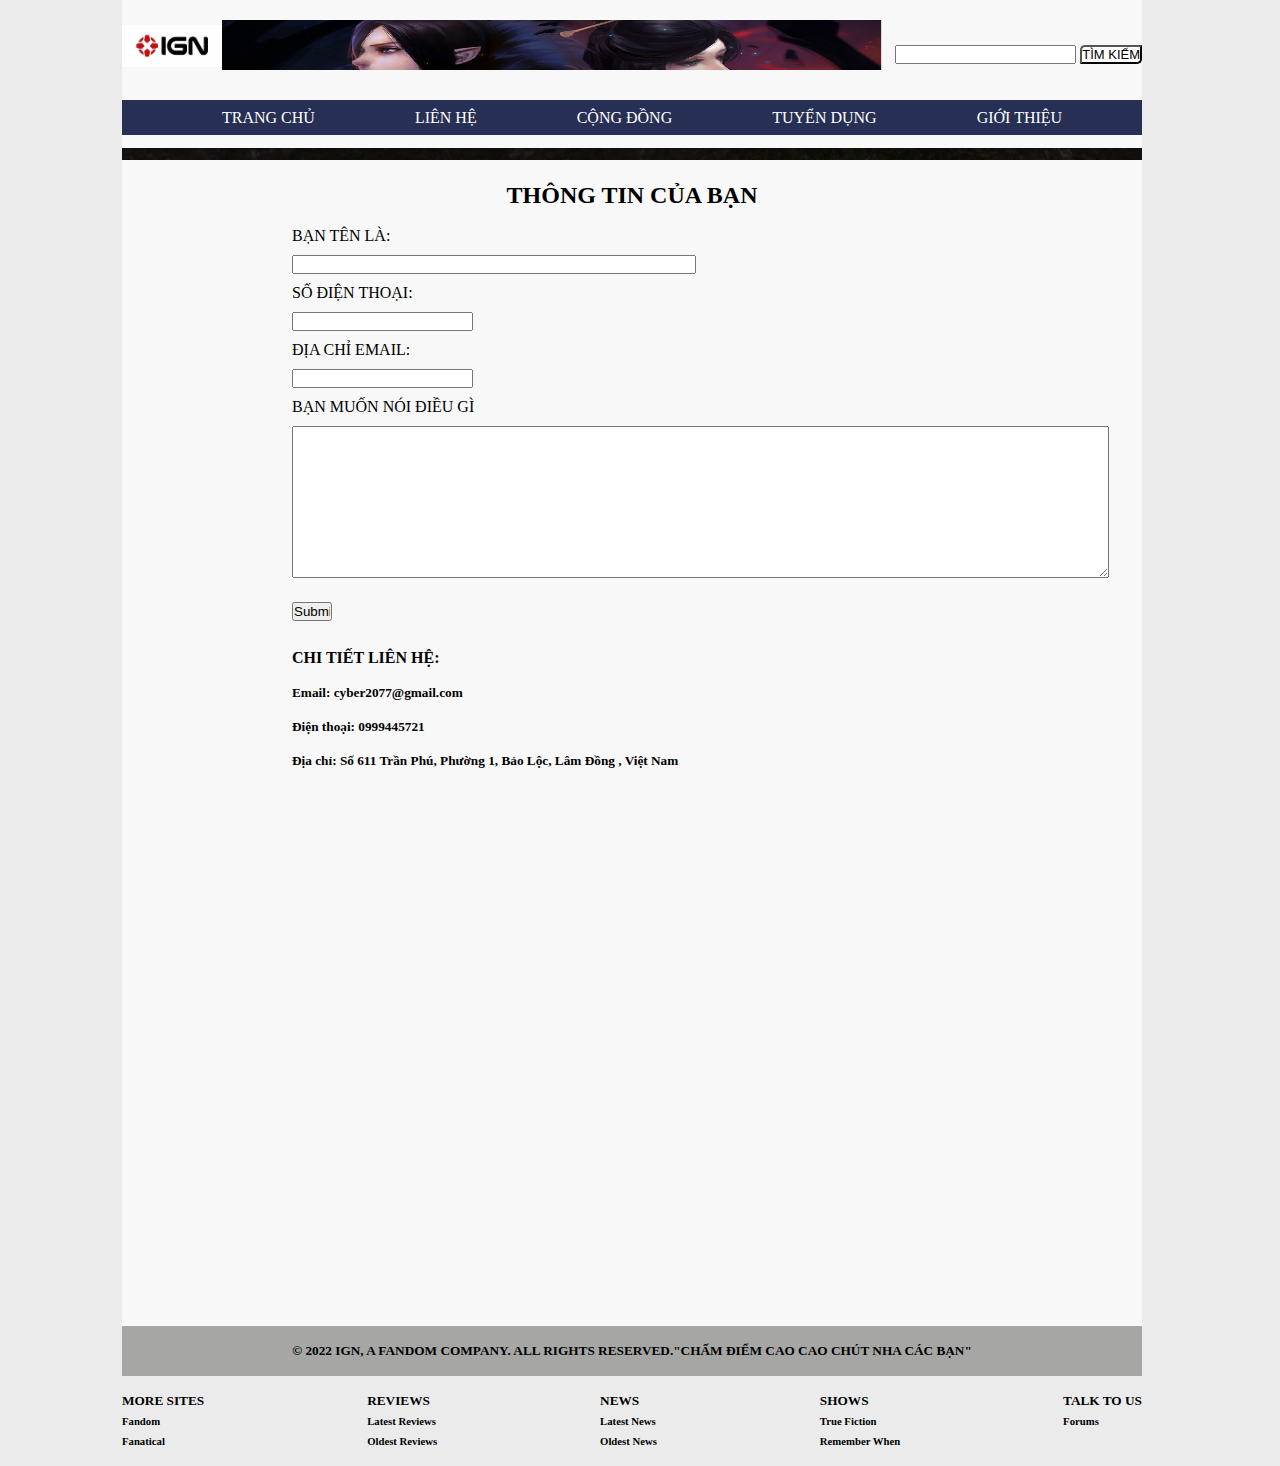
<file: LienHe.html>
<!DOCTYPE html>
<html lang="en">
<head>
    <style>
        body{
            margin-left: -16px;
        }
        .form label, input, textarea{
            margin: 10px 0;
        }
    </style>
    <link rel="stylesheet" href="css/son.css">
    <meta charset="UTF-8">
    <meta http-equiv="X-UA-Compatible" content="IE=edge">
    <meta name="viewport" content="width=device-width, initial-scale=1.0">
    <title>LIÊN HỆ</title>
</head>
<body>
<div class="tong">
    <header>
        <div class="logo">
            <img class="go" src="images/signage.png" alt="">
            <img class="get" src="images/hacka.png" alt="">
            <form action="">
                <input type="text" required="required" name="" id="">
                <button>TÌM KIẾM</button>
            </form>
        </div>
        <div class="menu">
                <li><a href="index.html">TRANG CHỦ</a></li>
                <li><a href="">LIÊN HỆ</a></li>
                <li><a href="CongDong.html">CỘNG ĐỒNG</a>
                    <ul class="submenu">
                        <li><a href="https://vi-vn.facebook.com/ign">Face Book</a></li>
                        <li><a href="https://discord.com/invite/4U4UgXR">DISCỎRD</a></li>
                    </ul>
                </li>
                <li><a href="TuyenDung.html">TUYỂN DỤNG</a></li>
                <li><a href="GioiThieu.html">GIỚI THIỆU</a></li>
        </div>
    </header>
    <div class="content">
        <img src="images/content.png" alt="">
        <br>
        <br>
        <h2 align="center">THÔNG TIN CỦA BẠN</h2>
        <br>
        <div style="margin-left: 170px;">
            <form action="" style="text-align: left;" class="form">
                <label for="html">BẠN TÊN LÀ:  <br>
                <input type="text" pattern="[A-Za-z]{3}" title="Chỉ nhập chữ!" style="width: 400px;" required> <br></label>
                <label for="html">SỐ ĐIỆN THOẠI:  <br>
                <input type="text" pattern="[+][8][4][0-9]{9}" title="Nhập số!" required> <br></label>
                <label for="html">ĐỊA CHỈ EMAIL:  <br>
                <input type="email" pattern="[a-z0-9._%+-]+@[a-z0-9.-]+\.[a-z]{2,4}$" required> <br></label>
                <label for="html">BẠN MUỐN NÓI ĐIỀU GÌ <br>
                <textarea name="" id="" cols="100" rows="10"></textarea required> <br></label>
                <input type="submit" style="text-align: center; width: 40px;">
            </form>
            <br>
            <h4>CHI TIẾT LIÊN HỆ: </h4>
            <br>
            <h5>Email: cyber2077@gmail.com</h5>
            <br>
            <h5>Điện thoại: 0999445721</h5>
            <br>
            <h5>Địa chỉ: Số 611 Trần Phú, Phường 1, Bảo Lộc, Lâm Đồng , Việt Nam</h5>
            <br>
            <iframe src="https://www.google.com/maps/embed?pb=!1m14!1m12!1m3!1d1954.5603111093749!2d107.8096615617926!3d11.543204058851385!2m3!1f0!2f0!3f0!3m2!1i1024!2i768!4f13.1!5e0!3m2!1svi!2s!4v1664849600051!5m2!1svi!2s" width="600" height="450" style="border:0;" allowfullscreen="" loading="lazy" referrerpolicy="no-referrer-when-downgrade"></iframe>
        </div>
    </div>
    <div style="clear: both;">
        <footer>
            <h5>© 2022 IGN, A FANDOM COMPANY. ALL RIGHTS RESERVED."CHẤM ĐIỂM CAO CAO CHÚT NHA CÁC BẠN"</h5>
            <section class="footer-links">
                <ul>
                    <li>
                        <span><h5> MORE SITES </h5></span>
                    </li>
                    <li>
                        <h6>Fandom</h6>
                    </li>
                    <li>
                        <h6>Fanatical</h6>
                    </li>
                </ul>
                <ul>
                    <li>
                        <span><h5> REVIEWS </h5></span>
                    </li>
                    <li>
                        <h6>Latest Reviews</h6>
                    </li>
                    <li>
                        <h6>Oldest Reviews</h6>
                    </li>
                </ul>
                <ul>
                    <li>
                        <span><h5> NEWS </h5></span>
                    </li>
                    <li>
                        <h6>Latest News</h6>
                    </li>
                    <li>
                        <h6>Oldest News</h6>
                    </li>
                </ul>
                <ul>
                    <li>
                        <span><h5> SHOWS </h5></span>
                    </li>
                    <li>
                        <h6>True Fiction</h6>
                    </li>
                    <li>
                        <h6>Remember When</h6>
                    </li>
                </ul>
                <ul>
                    <li>
                        <span><h5> TALK TO US </h5></span>
                    </li>
                    <li>
                        <h6>Forums</h6>
                    </li>
                </ul>
            </section>
        </footer>
    </div>
</div>
</body>
</html>
</file>
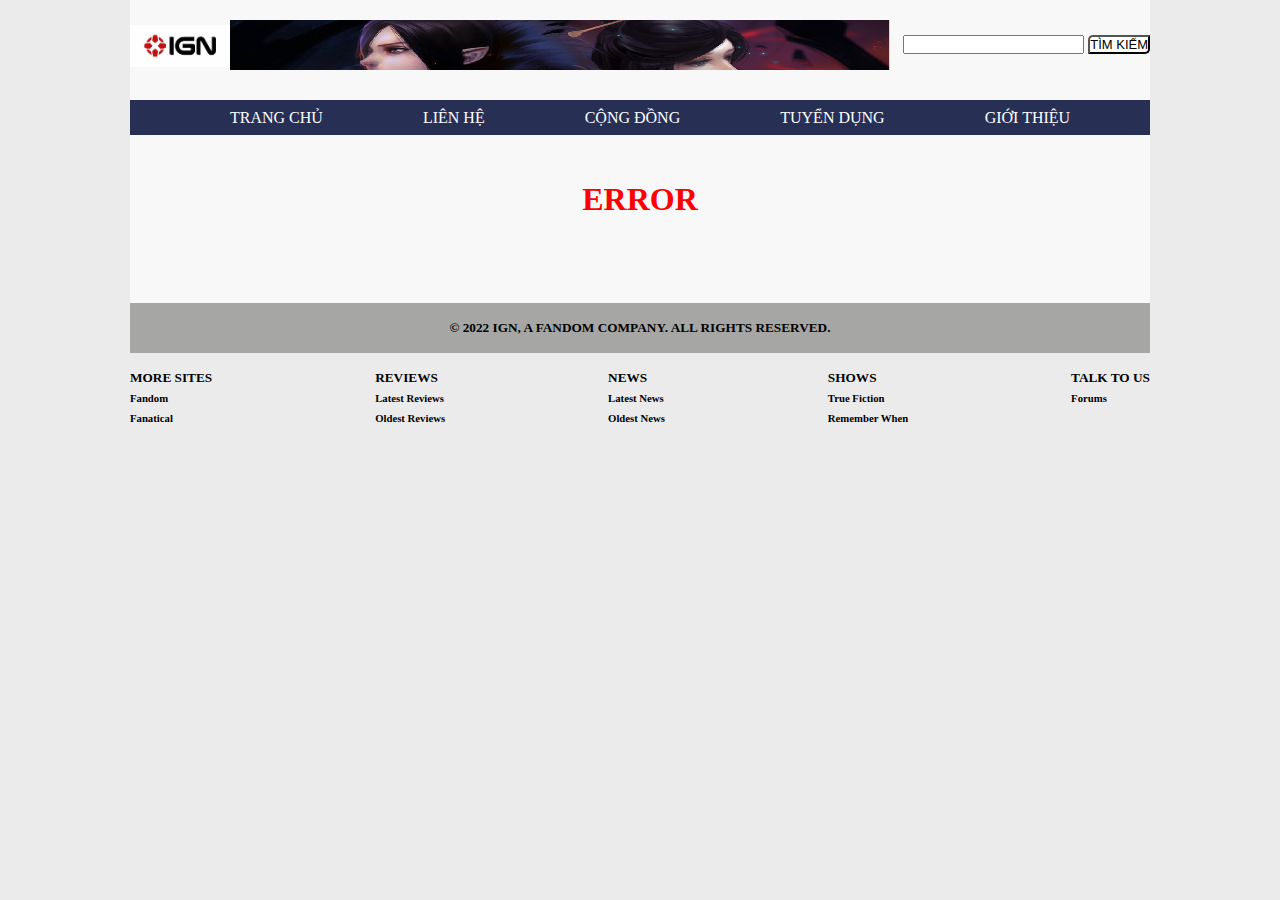
<file: TuyenDung.html>
<!DOCTYPE html>
<html lang="en">
<head>
    <link rel="stylesheet" href="css/son.css">
    <meta charset="UTF-8">
    <meta http-equiv="X-UA-Compatible" content="IE=edge">
    <meta name="viewport" content="width=device-width, initial-scale=1.0">
    <title>TUYỂN DỤNG</title>
</head>
    <body>
        <div class="tong">
            <header>
                <div class="logo">
                    <img class="go" src="images/signage.png" alt="">
                    <img class="get" src="images/hacka.png" alt="">
                    <form action="">
                        <input type="text" required="required" name="" id="">
                        <button>TÌM KIẾM</button>
                    </form>
                </div>
                <div class="menu">
                        <li><a href="index.html">TRANG CHỦ</a></li>
                        <li><a href="LienHe.html">LIÊN HỆ</a></li>
                        <li><a href="CongDong.html">CỘNG ĐỒNG</a>
                            <ul class="submenu">
                                <li><a href="https://vi-vn.facebook.com/ign">Face Book</a></li>
                                <li><a href="https://discord.com/invite/4U4UgXR">DISCỎRD</a></li>
                            </ul>
                        </li>
                        <li><a href="">TUYỂN DỤNG</a></li>
                        <li><a href="GioiThieu.html">GIỚI THIỆU</a></li>
                </div>
            </header>
            <div class="content">
                <br>
                <br>
                <h1 style="text-align: center;color: red;">ERROR</h1>
            </div>
            <div style="clear: both;">
                <footer>
                    <h5>© 2022 IGN, A FANDOM COMPANY. ALL RIGHTS RESERVED.</h5>
                    <section class="footer-links">
                        <ul>
                            <li>
                                <span><h5> MORE SITES </h5></span>
                            </li>
                            <li>
                                <h6>Fandom</h6>
                            </li>
                            <li>
                                <h6>Fanatical</h6>
                            </li>
                        </ul>
                        <ul>
                            <li>
                                <span><h5> REVIEWS </h5></span>
                            </li>
                            <li>
                                <h6>Latest Reviews</h6>
                            </li>
                            <li>
                                <h6>Oldest Reviews</h6>
                            </li>
                        </ul>
                        <ul>
                            <li>
                                <span><h5> NEWS </h5></span>
                            </li>
                            <li>
                                <h6>Latest News</h6>
                            </li>
                            <li>
                                <h6>Oldest News</h6>
                            </li>
                        </ul>
                        <ul>
                            <li>
                                <span><h5> SHOWS </h5></span>
                            </li>
                            <li>
                                <h6>True Fiction</h6>
                            </li>
                            <li>
                                <h6>Remember When</h6>
                            </li>
                        </ul>
                        <ul>
                            <li>
                                <span><h5> TALK TO US </h5></span>
                            </li>
                            <li>
                                <h6>Forums</h6>
                            </li>
                        </ul>
                    </section>
                </footer>
            </div>
        </div>
    </body>
</html>
</file>
<file: css/home.css>
*{
    margin: 0px;
    padding: 0px;
}
body{
    background: #fff;
    font-family: tahoma
}
.tong{
    width: 1020px;
    margin: auto;
}
.logo{
    height: 100px;
    /* background: gray; */
}
.logo .go{
    float: left;
    padding-left: 0px;
    padding-top: 25px;
    width: 100px;
}
.logo .get{
    width: 660px;
    height: 50px;
    margin-top: 20px;
    margin-right: auto;
}
form{
    float: right;
    padding-top: 35px;
}
button{
    background: rgb(0, 0, 0);
    color: rgb(255, 255, 255);
   font-size: 13px;
}
.menu{
    height: 35px;
    background: #272f54;
}
.menu li{
    list-style: none;
    float: left;
    padding-left: 100px;
    line-height: 35px;
}
.menu li a{
    text-decoration: none;
    color: #fff;
}
.menu li a:hover{
    color: green;
}
.banner{
    height: 400px;

}
.banner img{
    width: 100%;
    height: 100%;
    margin-top: 10px;
}
.td{
    text-align: center;
    height: 100px;
    margin-top: 10px;
    line-height: 100px;
}
.td p{
    font-weight: bold;
    font-size: 20px;
    color: rgb(255, 125, 4);
}
.new1{
    margin-top: 10px;
    margin-bottom: 10px;
    width: 305px;
    height: 360px;
    border: 0.5px solid blueviolet;
    float: left;
    margin-right: 30px;
}
.new1 h4{
    padding-left: 25px;
    padding-top: 10px;
    color: red;
    font-size: 15px;
    font-weight: bold;
}
.new1 img{
    width: 250px;
    height: 150px;
    padding-left: 25px;
    padding-top: 10px;
}
.new1 p{
    padding-left: 25px;
    padding-top: 10px;
    font-size: 13px;
}
.new a{
    text-decoration: none;
}
.new1 image:hover{
    opacity: 50%;
}
footer{
    height: 50px;
    text-align: center;
    line-height: 50px;
    background: rgb(166, 167, 165);
    margin-top: 85px;
}
.menu>li:hover>.submenu{
    display: block;
}
.submenu{
    margin: 0 -100px;
    padding: 0;
    border-radius: 5px;
    list-style: none;
    width: 150px;
    position: absolute;
    display: none;
}
.submenu>li>a{
    display: block;
    line-height: 30px;
    border-bottom: 0px;
    text-decoration: none;
    font-variant: normal;
    padding-left: 25px;
    color: aqua;
}
.submenu>li>a:hover{
    color: green;
    font-weight: bolder;
}
.footer-links{
    text-align: left;
    display: flex;
    justify-content: space-between;
}
.footer-links ul{
    list-style: none;
    list-style-image: none;
    margin: 0;
    padding: 0;
}
.footer-links h6{
    margin: -30px 0;
}
</file>
<file: css/son.css>
*{
    margin: 0px;
    padding: 0px;
}
body{
    background: rgb(235, 235, 235);
    font-family: tahoma
}
.tong{
    background: rgb(248, 248, 248);
    width: 1020px;
    margin: auto;
}
.logo{
    height: 100px;
    /* background: gray; */
}
.logo .go{
    float: left;
    padding-left: 0px;
    padding-top: 25px;
    width: 100px;
}
.logo .get{
    width: 660px;
    height: 50px;
    margin-top: 20px;
    margin-right: auto;
}
.logo form{
    float: right;
    padding-top: 35px;
}
button{
    background: rgb(255, 255, 255);
    color: rgb(0, 0, 0);
    font-size: 13px;
    border-radius: 5px 0;
    font-size: x-smaller;
}
.menu{
    height: 35px;
    background: #272f54;
    position: sticky;
    top: 10px;
}
.menu li{
    list-style: none;
    float: left;
    padding-left: 100px;
    line-height: 35px;
    position: relative;
}
.menu li a{
    text-decoration: none;
    color: #fff;
}
.menu li a:hover{
    color: green;
}
.submenu{
    margin: 0px;
    padding: 0px;
    list-style: none;
    width: 150px;
    position: relative;
    display: none;
}
footer{
    height: 50px;
    text-align: center;
    line-height: 50px;
    background: rgb(166, 167, 165);
    margin-top: 85px;
}
.content{
    padding-top: 10px;
}
.content img{
    margin-top: 3px;
    width: 100%;
}
.menu>li:hover>.submenu{
    display: block;
}
.submenu{
    margin: 0 -100px;
    padding: 0;
    border-radius: 5px;
    list-style: none;
    width: 150px;
    position: relative;
    display: none;
}
.submenu>li>a{
    display: block;
    line-height: 30px;
    border-bottom: 0px;
    text-decoration: none;
    font-variant: normal;
    padding-left: 25px;
    color: darkblue;
    font-size: larger;
    text-decoration: double;
}
.submenu>li>a:hover{
    color: green;
    font-weight: bolder;
}
.new1{
    margin-top: 10px;
    margin-bottom: 10px;
    width: 304px;
    height: 120px;
    border: 0.5px solid none;
    float: left;
    margin-right: 30px;
}
.new1 h4{
    padding-left: 25px;
    padding-top: 10px;
    color: red;
    font-size: 15px;
    font-weight: bold;
}
.new1 p{
    padding-left: 25px;
    padding-top: 10px;
    font-size: 13px;
}
.new a{
    text-decoration: none;
}
.new a:hover{
    color: greenyellow;
}
.footer-links{
    text-align: left;
    display: flex;
    justify-content: space-between;
}
.footer-links ul{
    list-style: none;
    list-style-image: none;
    margin: 0;
    padding: 0;
}
.footer-links h6{
    margin: -30px 0;
}
</file>
